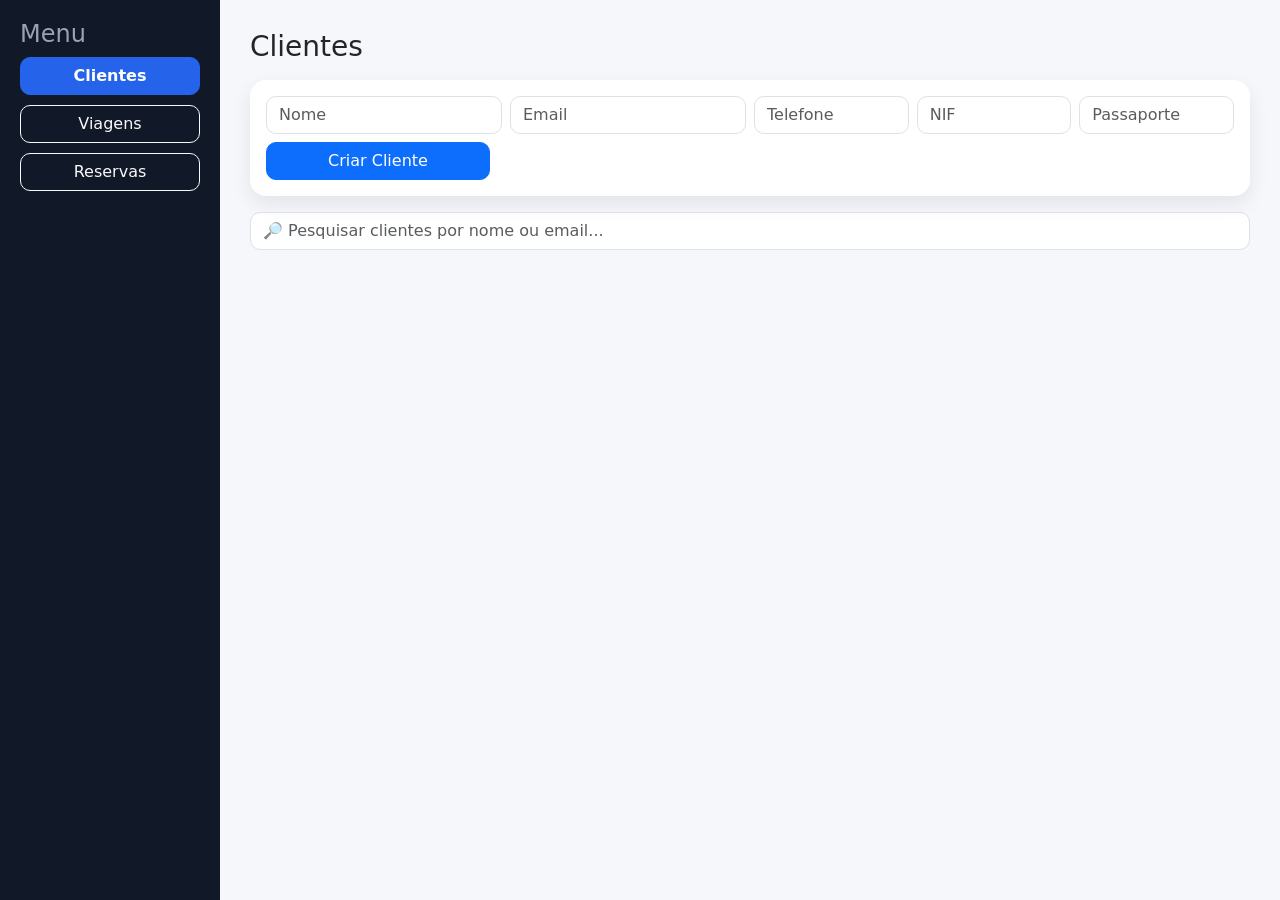
<file: FrontEnd/index.html>
<!DOCTYPE html>
<html lang="pt">
    <head>
    <meta charset="UTF-8">
    <title>Sistema de Viagens</title>

    <link href="https://cdn.jsdelivr.net/npm/bootstrap@5.3.0/dist/css/bootstrap.min.css" rel="stylesheet">
    <script src="https://cdn.jsdelivr.net/npm/bootstrap@5.3.3/dist/js/bootstrap.bundle.min.js"></script>
    <link href="https://cdn.jsdelivr.net/npm/bootstrap-icons/font/bootstrap-icons.css" rel="stylesheet">

    <style>
    body {
        background: #f5f7fb;
    }

    .card-modern {
        border: none;
        border-radius: 16px;
        box-shadow: 0 4px 20px rgba(0,0,0,0.05);
    }

    .header {
        font-weight: 600;
        font-size: 1.2rem;
    }

    .badge-vagas {
        font-size: 0.8rem;
    }

    .sidebar {
        height: 100vh;
        background: #111827;
        color: white;
        padding: 20px;
    }

    .sidebar h4 {
        color: #9ca3af;
    }

    .sidebar button {
        width: 100%;
        margin-bottom: 10px;
    }

    .content {
        padding: 30px;
    }

    .card-modern {
    border: none;
    border-radius: 16px;
    background: #ffffff;
    box-shadow: 0 8px 20px rgba(0,0,0,0.08);
    transition: all 0.25s ease;
    }

    .card-modern:hover {
        transform: translateY(-5px);
        box-shadow: 0 12px 28px rgba(0,0,0,0.12);
    }

    .card-modern h5 {
        font-weight: 600;
        margin-bottom: 4px;
    }

    .card-modern small {
        font-size: 0.85rem;
    }

    .icon-btn {
        width: 36px;
        height: 36px;
        border-radius: 10px;
        display: flex;
        align-items: center;
        justify-content: center;
    }
        input, select {
            border-radius: 10px !important;
        }

        button {
            border-radius: 10px !important;
        }

        .card-modern {
            backdrop-filter: blur(6px);
        }
        .sidebar {
            width: 220px;
            min-width: 220px;
            height: 100vh;
            background: #111827;
            color: white;
            padding: 20px;
            position: sticky;
            top: 0;
        }

        .content {
            flex: 1;
            min-width: 0;
            padding: 30px;
        }
        .row.g-2 {
            flex-wrap: wrap;
        }
        .sidebar button.active {
            background: #2563eb;
            border-color: #2563eb;
            color: white !important;
            font-weight: 600;
        }

        .sidebar button {
            transition: all 0.2s ease;
        }

    </style>
    </head>

    <body>

        <div class="d-flex min-vh-100">

            <!-- SIDEBAR -->
            <div class="sidebar">
                <h4>Menu</h4>
                <button class="btn btn-outline-light" onclick="mostrar('clientes', this)">Clientes</button>
                <button class="btn btn-outline-light" onclick="mostrar('viagens', this)">Viagens</button>
                <button class="btn btn-outline-light" onclick="mostrar('reservas', this)">Reservas</button>
            </div>

            <!-- CONTENT -->
            <div class="content flex-fill">

                <!-- CLIENTES -->
                <div id="clientes">
                <h3 class="mb-3">Clientes</h3>

                <div class="card-modern p-3 mb-3">
                    <div class="row g-2">

                        <div class="col-md-3">
                            <input id="nome" class="form-control" placeholder="Nome">
                        </div>

                        <div class="col-md-3">
                            <input id="email" class="form-control" placeholder="Email">
                        </div>

                        <div class="col-md-2">
                            <input id="telefone" class="form-control" placeholder="Telefone">
                        </div>

                        <div class="col-md-2">
                            <input id="nif" class="form-control" placeholder="NIF">
                        </div>

                        <div class="col-md-2">
                            <input id="passaporte" class="form-control" placeholder="Passaporte">
                        </div>

                    </div>

                    <div class="row mt-2">
                        <div class="col-md-3">
                            <button class="btn btn-primary w-100" onclick="criarCliente()">
                                Criar Cliente
                            </button>
                        </div>
                    </div>
                </div>

               <div class="mb-3">
                <input
                    id="searchClientes"
                    class="form-control"
                    placeholder="🔎 Pesquisar clientes por nome ou email..."
                    oninput="filtrarClientes()"
                >
            </div>
            <div id="clientesLista" class="row"></div>
        </div>
                <!-- VIAGENS -->
                <div id="viagens" style="display:none;">
                    <h3 class="mb-3">Viagens</h3>

                    <div class="card-modern p-3 mb-3">

                        <div class="row g-2">

                            <div class="col-md-2">
                                <input id="codigo_voo" class="form-control" placeholder="Código (TP123)">
                            </div>

                            <div class="col-md-2">
                                <input id="companhia" class="form-control" placeholder="Companhia">
                            </div>

                            <div class="col-md-2">
                                <input id="origem" class="form-control" placeholder="Origem">
                            </div>

                            <div class="col-md-2">
                                <input id="destino" class="form-control" placeholder="Destino">
                            </div>

                            <div class="col-md-2">
                                <input id="data" type="date" class="form-control">
                            </div>

                            <div class="col-md-2">
                                <input id="hora" type="time" class="form-control">
                            </div>

                            <div class="col-md-2">
                                <input id="terminal" class="form-control" placeholder="Terminal">
                            </div>

                            <div class="col-md-2">
                                <input id="portao" class="form-control" placeholder="Portão">
                            </div>

                            <div class="col-md-2">
                                <input id="preco" type="number" class="form-control" placeholder="Preço (€)">
                            </div>

                            <div class="col-md-2">
                                <input id="vagas" type="number" class="form-control" placeholder="Vagas">
                            </div>

                            <div class="col-md-2">
                                <button class="btn btn-success w-100" onclick="criarViagem()">
                                    <i class="bi bi-plus-circle"></i> Criar
                                </button>
                            </div>

                        </div>

                    </div>
                    <div class="mb-3">
                        <input
                            id="searchViagens"
                            class="form-control"
                            placeholder="🔎 Pesquisar por voo, origem ou destino..."
                            oninput="filtrarViagens()"
                        >
                    </div>

                    <div id="viagensLista" class="row"></div>
                </div>

                <!-- RESERVAS -->
                <div id="reservas" style="display:none;">
                    <h3 class="mb-3">Reservas</h3>

                    <div class="card-modern p-3 mb-3">
                        <div class="row">
                            <div class="col">
                                <select id="cliente" class="form-select"></select>
                            </div>
                            <div class="col">
                                <select id="viagem" class="form-select"></select>
                            </div>
                            <div class="col">
                                <button class="btn btn-warning w-100" onclick="criarReserva()">Reservar</button>
                            </div>
                        </div>
                    </div>

                    <div id="reservasLista" class="row"></div>
                </div>

            </div>
        </div>

        <script src="app.js"></script>
        <!-- Modal de Viagem -->
        <div class="modal fade" id="modalViagem" tabindex="-1">
          <div class="modal-dialog modal-lg">
            <div class="modal-content">

              <div class="modal-header">
                <h5 class="modal-title">
                  <i class="bi bi-airplane"></i> Editar Viagem
                </h5>
                <button type="button" class="btn-close" data-bs-dismiss="modal"></button>
              </div>

              <div class="modal-body">

                <div class="row g-2">

                  <div class="col-md-3">
                    <input id="m_codigo_voo" class="form-control" placeholder="Código">
                  </div>

                  <div class="col-md-3">
                    <input id="m_companhia" class="form-control" placeholder="Companhia">
                  </div>

                  <div class="col-md-3">
                    <input id="m_origem" class="form-control" placeholder="Origem">
                  </div>

                  <div class="col-md-3">
                    <input id="m_destino" class="form-control" placeholder="Destino">
                  </div>

                  <div class="col-md-3">
                    <input id="m_data" type="date" class="form-control">
                  </div>

                  <div class="col-md-3">
                    <input id="m_hora" type="time" class="form-control">
                  </div>

                  <div class="col-md-2">
                    <input id="m_terminal" class="form-control" placeholder="Terminal">
                  </div>

                  <div class="col-md-2">
                    <input id="m_portao" class="form-control" placeholder="Portão">
                  </div>

                  <div class="col-md-2">
                    <input id="m_preco" type="number" class="form-control" placeholder="Preço">
                  </div>

                  <div class="col-md-2">
                    <input id="m_vagas" type="number" class="form-control" placeholder="Vagas">
                  </div>

                </div>

              </div>

              <div class="modal-footer">
                <button class="btn btn-secondary" data-bs-dismiss="modal">Cancelar</button>
                <button class="btn btn-success" onclick="salvarEdicaoViagem()">
                  <i class="bi bi-check"></i> Salvar
                </button>
              </div>

            </div>
          </div>
        </div>
        <!-- Modal de Clientes -->
        <div class="modal fade" id="modalEditarCliente" tabindex="-1">
          <div class="modal-dialog">
            <div class="modal-content">

              <div class="modal-header">
                <h5 class="modal-title">Editar Cliente</h5>
                <button type="button" class="btn-close" data-bs-dismiss="modal"></button>
              </div>

              <div class="modal-body">

                <input type="hidden" id="edit-id">

                <div class="mb-2">
                  <input id="edit-nome" class="form-control" placeholder="Nome">
                </div>

                <div class="mb-2">
                  <input id="edit-email" class="form-control" placeholder="Email">
                </div>

                <div class="mb-2">
                  <input id="edit-telefone" class="form-control" placeholder="Telefone">
                </div>

                <div class="mb-2">
                  <input id="edit-nif" class="form-control" placeholder="NIF">
                </div>

                <div class="mb-2">
                  <input id="edit-passaporte" class="form-control" placeholder="Passaporte">
                </div>

                <div class="mb-2">
                  <select id="edit-estado" class="form-control">
                    <option value="ativo">Ativo</option>
                    <option value="inativo">Inativo</option>
                  </select>
                </div>

              </div>

              <div class="modal-footer">
                <button class="btn btn-secondary" data-bs-dismiss="modal">Cancelar</button>
                <button class="btn btn-primary" onclick="salvarEdicaoCliente()">Guardar</button>
              </div>

            </div>
          </div>
        </div>
        <!-- Modal de Histórico -->
        <div class="modal fade" id="modalHistoricoCliente" tabindex="-1">
          <div class="modal-dialog modal-lg">
            <div class="modal-content">

              <div class="modal-header">
                <h5 class="modal-title">Histórico de Reservas</h5>
                <button type="button" class="btn-close" data-bs-dismiss="modal"></button>
              </div>

              <div class="modal-body">

                <div id="historicoConteudo"></div>

              </div>

            </div>
          </div>
        </div>
    </body>
</html>
</file>
